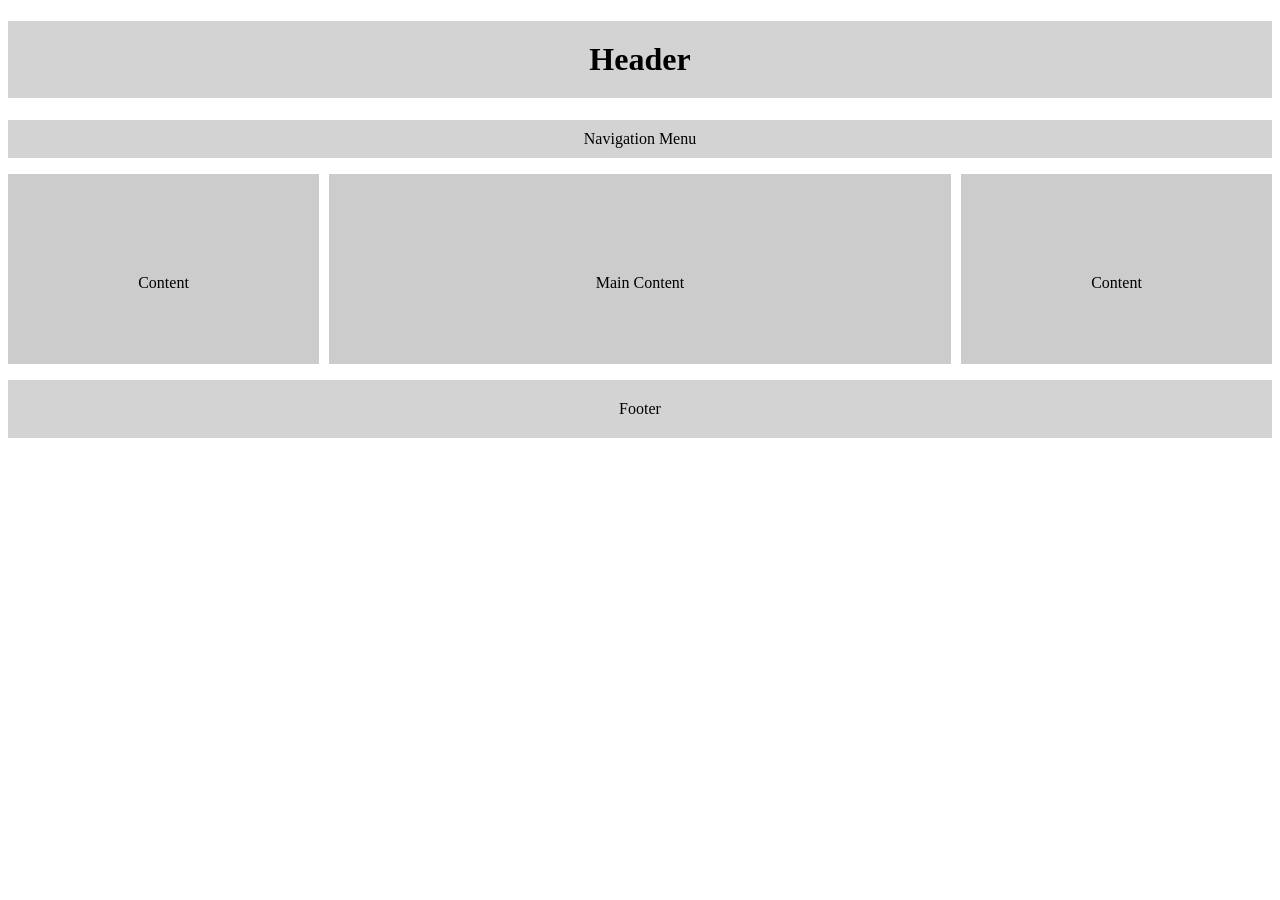
<file: task-01/index.html>
<!DOCTYPE html>
<html>
<head>
    <title>Task-01</title>
</head>

<body>

<header>
    <h1 style="background:lightgray;
    text-align:center; 
    padding:20px;">
        Header
    </h1>
</header>

<nav>
    <p style="background:lightgray;
    text-align:center;
    padding:10px;">
        Navigation Menu
    </p>
</nav>

<main style="display:flex; margin-top:10px;">

    <!-- Left Content -->
    <aside style="background:#ccc;
    width:25%;
    height:90px;
    text-align:center;
    padding-top:100px;">
        Content
    </aside>

    <!-- Main Content -->
    <section style="background:#ccc;
    width:50%;
    height:90px;
    text-align:center; 
    padding-top:100px;
    margin:0 10px;">
        Main Content
    </section>

    <!-- Right Content -->
    <aside style="background:#ccc;
    width:25%;
    height:90px;
    text-align:center;
    padding-top:100px;">
        Content
    </aside>

</main>
<footer style="clear:both;">
    <p style="background:lightgray;
    text-align:center;
    padding:20px;">
        Footer
    </p>
</footer>

</body>
</html>
</file>
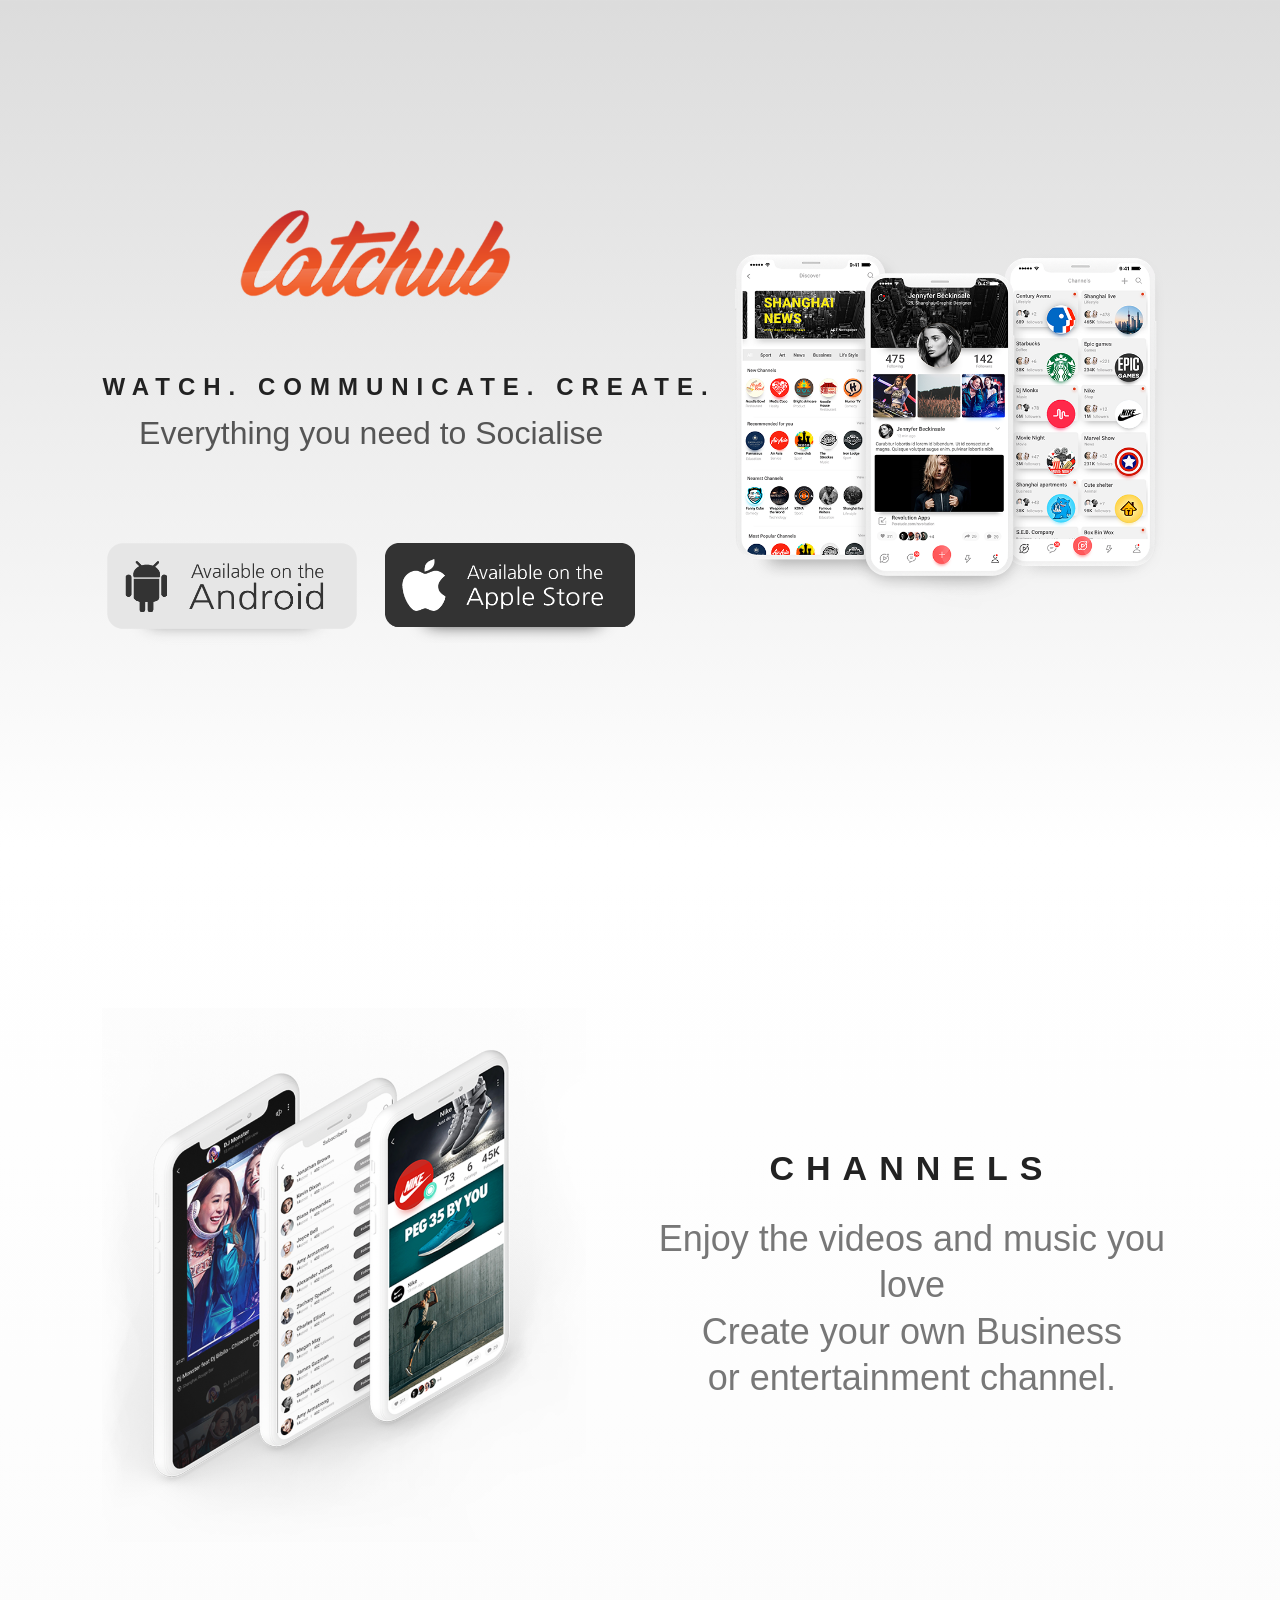
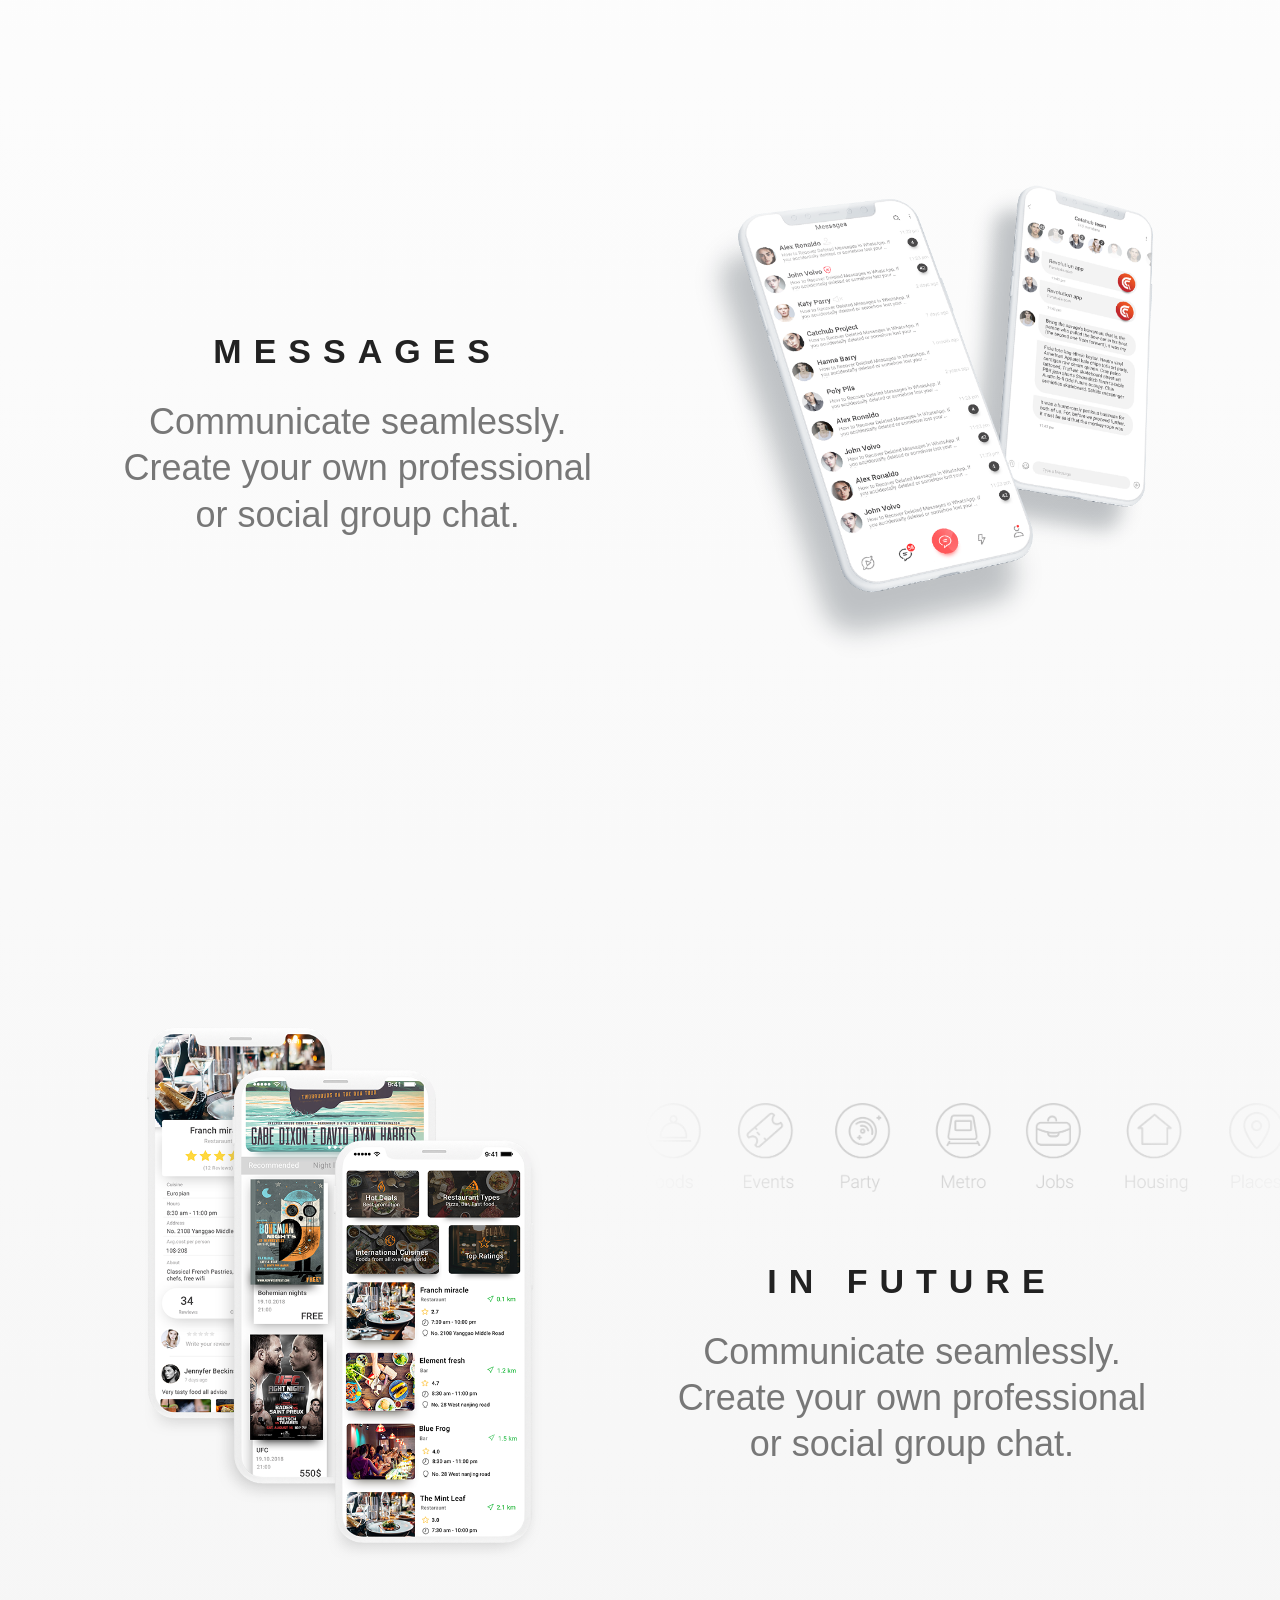
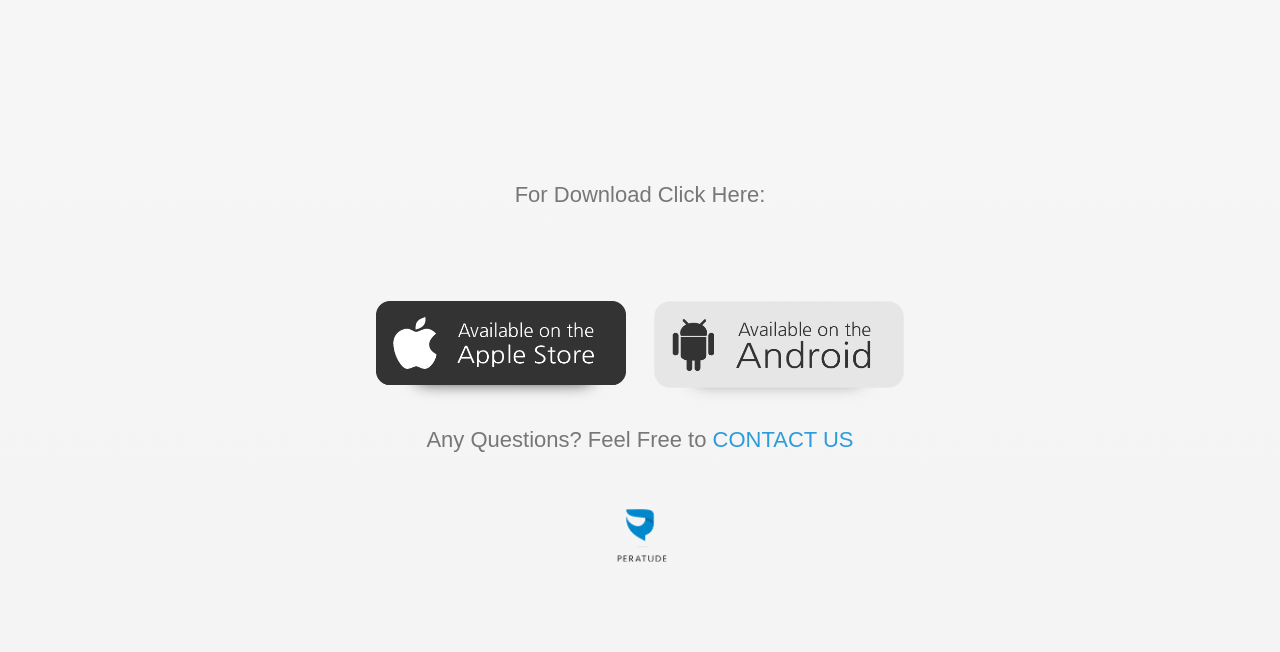
<file: task-02/index.html>
<!DOCTYPE html>
<html lang="en">
<head>
    <meta charset="UTF-8">
    <meta name="viewport" content="width=device-width, initial-scale=1.0">
    <title>Catchub | Task 2 - No Divs</title>
    <link rel="icon" href="./Catchhub_/Catchhub/favicon.jpg">
    <style>
        * {
            box-sizing: border-box;
        }

        body {
            margin: 0;
            font-family: "Segoe UI", Arial, Helvetica, sans-serif;
            background: linear-gradient(#dcdcdc 0%, #ffffff 22%, #f4f4f4 100%);
            color: #333;
        }

        /* Hero & Section layouts */
        .hero,
        .section {
            min-height: 850px;
            display: flex;
            align-items: center;
            justify-content: space-around;
            padding: 40px 8%;
            gap: 60px;
            text-align: center;
        }

        /* text container replaced with header */
        .hero header {
            width: 760px;
            max-width: 50%;
            text-align: center;
        }

        .logo {
            width: 330px;
            max-width: 100%;
            margin-bottom: 35px;
        }

        h1 {
            font-size: 24px;
            letter-spacing: 8px;
            white-space: nowrap;
            margin: 0 0 12px;
            color: #222;
        }

        h2 {
            font-size: 34px;
            letter-spacing: 12px;
            margin: 0 0 28px;
            color: #222;
        }

        p {
            margin: 0;
            font-size: 36px;
            font-weight: 300;
            line-height: 1.28;
            color: #777;
            text-align: center;
        }

        .hero p {
            font-size: 32px;
            font-weight: 300;
            line-height: 1.25;
            color: #555;
        }

        /* button group using ul */
        .button-group {
            display: flex;
            justify-content: center;
            gap: 28px;
            margin-top: 90px;
            list-style: none;
            padding: 0;
        }

        .button-group li {
            display: inline-block;
        }

        .button-group img {
            width: 250px;
            height: auto;
        }

        .screens {
            max-width: 45%;
            height: auto;
        }

        /* content replaced with article */
        article.content {
            max-width: 700px;
            text-align: center;
        }

        .reverse {
            min-height: 760px;
        }

        .reverse article.content {
            transform: translateY(-45px);
        }

        .reverse .screens {
            max-width: 43%;
            transform: translateY(-65px);
        }

        .vectors {
            width: 760px;
            max-width: 120%;
            height: auto;
            opacity: 1;
            display: block;
            margin: 0 auto 70px;
        }

        footer {
            text-align: center;
            padding: 70px 20px;
        }

        footer p {
            font-size: 22px;
            line-height: 1.4;
        }

        footer .footer-link {
            color: #2d9cdb;
            cursor: pointer;
        }

        .footer-logo {
            width: 80px;
            margin-top: 40px;
        }

        /* Responsive */
        @media (max-width: 768px) {
            .hero,
            .section,
            .section.reverse {
                flex-direction: column;
                min-height: auto;
                padding: 50px 24px;
                gap: 35px;
            }

            .hero header {
                max-width: 100%;
                width: 100%;
            }

            .reverse article.content,
            .reverse .screens {
                transform: none;
            }

            .screens,
            .reverse .screens {
                max-width: 90%;
            }

            .logo {
                width: 260px;
                margin-bottom: 25px;
            }

            h1 {
                white-space: normal;
                font-size: 18px;
                letter-spacing: 5px;
                line-height: 1.6;
            }

            h2 {
                font-size: 20px;
                letter-spacing: 6px;
            }

            p {
                font-size: 20px;
                line-height: 1.35;
            }

            .hero p {
                font-size: 22px;
                line-height: 1.35;
                max-width: 320px;
                margin: 0 auto;
            }

            .button-group {
                margin-top: 35px;
                gap: 16px;
            }

            .button-group img {
                width: 130px;
            }

            .vectors {
                width: 360px;
                max-width: 90%;
                margin-bottom: 35px;
            }

            footer {
                padding: 50px 20px;
            }

            footer p {
                font-size: 18px;
            }

            .footer-logo {
                width: 70px;
            }
        }
    </style>
</head>
<body>

    <!-- Hero Section - No divs -->
    <section class="hero">
        <header>
            <img src="./Catchhub_/Catchhub/logo.png" class="logo" alt="Catchub Logo">
            <h1>WATCH. COMMUNICATE. CREATE.</h1>
            <p>Everything you need to Socialise</p>
            <ul class="button-group">
                <li><img src="./Catchhub_/Catchhub/play_store.png" alt="Play Store"></li>
                <li><img src="./Catchhub_/Catchhub/app_store.png" alt="App Store"></li>
            </ul>
        </header>
        <img src="./Catchhub_/Catchhub/top_screens.png" alt="App Screens" class="screens">
    </section>

    <!-- CHANNELS Section -->
    <section class="section">
        <img src="./Catchhub_/Catchhub/sec_screens.png" alt="all screens" class="screens">
        <article class="content">
            <h2>CHANNELS</h2>
            <p>Enjoy the videos and music you love<br>Create your own Business<br>or entertainment channel.</p>
        </article>
    </section>

    <!-- MESSAGES Section (reverse) -->
    <section class="section reverse">
        <article class="content">
            <h2>MESSAGES</h2>
            <p>Communicate seamlessly.<br>Create your own professional<br>or social group chat.</p>
        </article>
        <img src="./Catchhub_/Catchhub/thhh_screens.png" alt="Message Screens" class="screens">
    </section>

    <!-- IN FUTURE Section -->
    <section class="section">
        <img src="./Catchhub_/Catchhub/for_screens.png" alt="Future Screens" class="screens">
        <article class="content">
            <img src="./Catchhub_/Catchhub/vectors.png" alt="Feature icons" class="vectors">
            <h2>IN FUTURE</h2>
            <p>Communicate seamlessly.<br>Create your own professional<br>or social group chat.</p>
        </article>
    </section>

    <!-- Footer -->
    <footer>
        <p>For Download Click Here:</p>
        <ul class="button-group">
            <li><img src="./Catchhub_/Catchhub/app_store.png" alt="App Store"></li>
            <li><img src="./Catchhub_/Catchhub/play_store.png" alt="Play Store"></li>
        </ul>
        <p>Any Questions? Feel Free to <span class="footer-link">CONTACT US</span></p>
        <img src="./Catchhub_/Catchhub/peratude.png" class="footer-logo" alt="Preatude Logo">
    </footer>

</body>
</html>
</file>
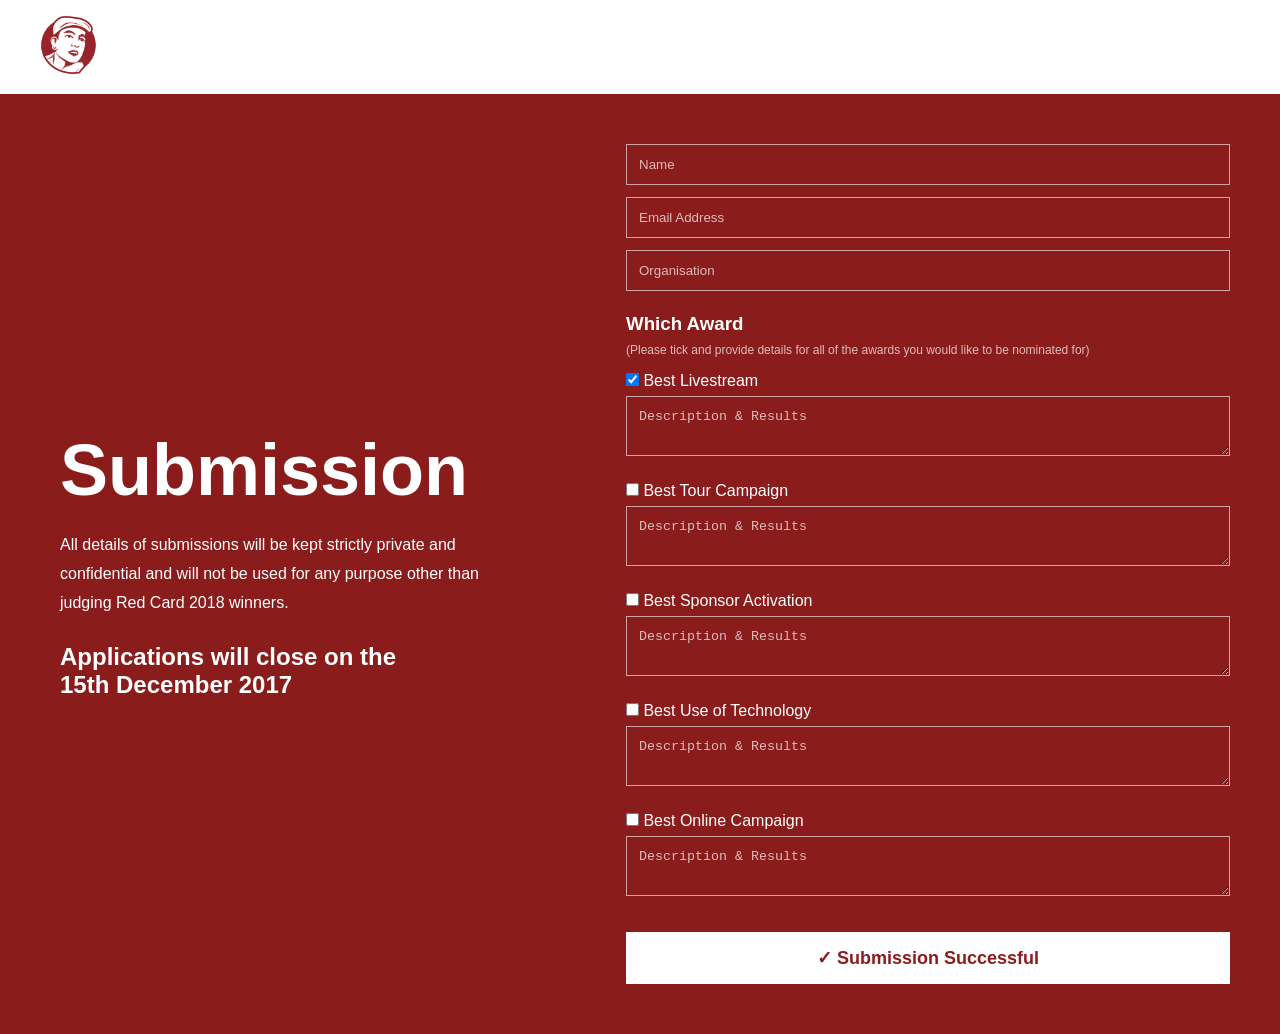
<file: task-03/screen1/index.html>
<!DOCTYPE html>
<html lang="en">
<head>
    <meta charset="UTF-8">
    <meta name="viewport" content="width=device-width, initial-scale=1.0">
    <title>Red Card 2018 - Submission</title>
    <link rel="stylesheet" href="style.css">
</head>
<body>

<header class="navbar">
    <img src="logo.png" alt="Logo" class="logo">
</header>

<section class="hero">
    <section class="left">
        <h1>Submission</h1>

        <p class="desc">
            All details of submissions will be kept strictly private and confidential
            and will not be used for any purpose other than judging Red Card 2018 winners.
        </p>

        <p class="close-date">
            Applications will close on the<br>
            15th December 2017
        </p>
    </section>

    <section class="right">
        <input type="text" placeholder="Name" class="field">
        <input type="email" placeholder="Email Address" class="field">
        <input type="text" placeholder="Organisation" class="field">

        <h3>Which Award</h3>
        <p class="small-text">
            (Please tick and provide details for all of the awards you would like to be nominated for)
        </p>

        <label><input type="checkbox" checked> Best Livestream</label>
        <textarea placeholder="Description & Results "></textarea>

        <label><input type="checkbox"> Best Tour Campaign</label>
        <textarea placeholder="Description & Results "></textarea>

        <label><input type="checkbox"> Best Sponsor Activation</label>
        <textarea placeholder="Description & Results "></textarea>

        <label><input type="checkbox"> Best Use of Technology</label>
        <textarea placeholder="Description & Results "></textarea>

        <label><input type="checkbox"> Best Online Campaign</label>
        <textarea placeholder="Description & Results "></textarea>

        <button>✓ Submission Successful</button>
    </section>
</section>

</body>
</html>
</file>
<file: task-03/screen1/style.css>
* {
    margin: 0;
    padding: 0;
    box-sizing: border-box;
}

body {
    font-family: Arial, sans-serif;
}

.navbar {
    padding: 15px 40px;
    background: white;
}

.logo {
    height: 60px;
}

.hero {
    display: flex;
    min-height: calc(100vh - 90px);
    background: #8b1c1c;
}

.left {
    width: 45%;
    color: white;
    padding: 60px;
    display: flex;
    flex-direction: column;
    justify-content: center;
}

.left h1 {
    font-size: 72px;
    margin-bottom: 20px;
}

.desc {
    line-height: 1.8;
    margin-bottom: 25px;
}

.close-date {
    font-size: 24px;
    font-weight: bold;
}

.right {
    width: 55%;
    padding: 50px;
}

.field,
textarea {
    width: 100%;
    background: transparent;
    border: 1px solid rgba(255,255,255,0.6);
    color: white;
    padding: 12px;
    margin-bottom: 12px;
}

.field::placeholder,
textarea::placeholder {
    color: rgba(255,255,255,0.7);
}

.right h3 {
    color: white;
    margin-top: 10px;
    margin-bottom: 8px;
}

.small-text {
    color: rgba(255,255,255,0.7);
    font-size: 12px;
    margin-bottom: 15px;
}

label {
    display: block;
    color: white;
    margin-top: 10px;
    margin-bottom: 6px;
}

textarea {
    height: 60px;
    resize: vertical;
}

button {
    width: 100%;
    padding: 15px;
    background: white;
    color: #8b1c1c;
    border: none;
    font-size: 18px;
    font-weight: bold;
    margin-top: 20px;
    cursor: pointer;
}
</file>
